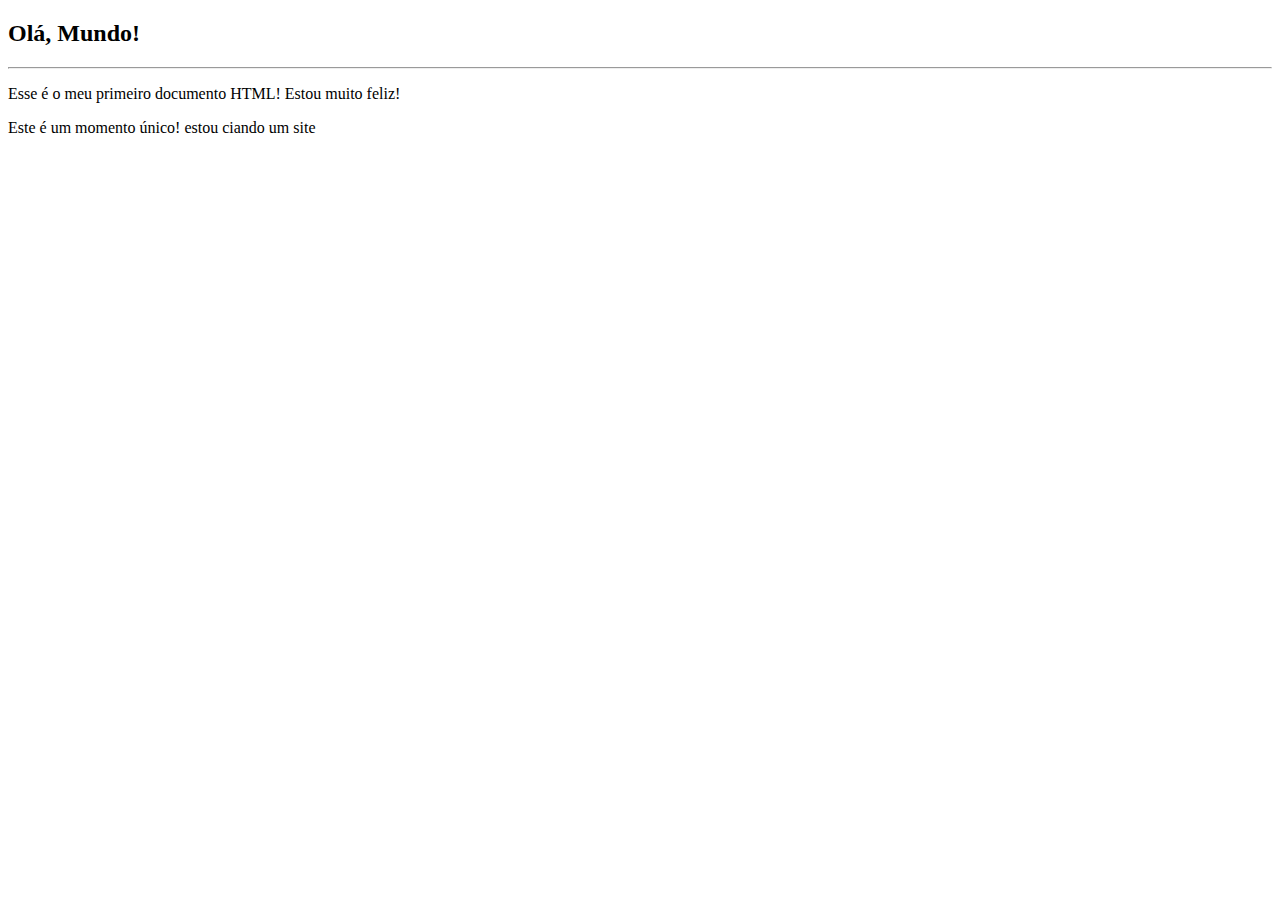
<file: exercicios/ex001PrimeiroHTML/index.html>
<!DOCTYPE html>
<html lang="pt-br">
<head>
    <meta charset="UTF-8">
    <meta http-equiv="X-UA-Compatible" content="IE=edge">
    <meta name="viewport" content="width=device-width, initial-scale=1.0">
    <title>Meu primeiro exercicio</title>
</head>
<body>
    <h2>Olá, Mundo!</h2>
    <hr> <!-- <hr> para fazer linha -->
    <p>Esse é o meu primeiro documento HTML! Estou muito feliz!</p>
    <p>Este é um momento único! estou ciando um site</p>
    
</body>
</html>
</file>
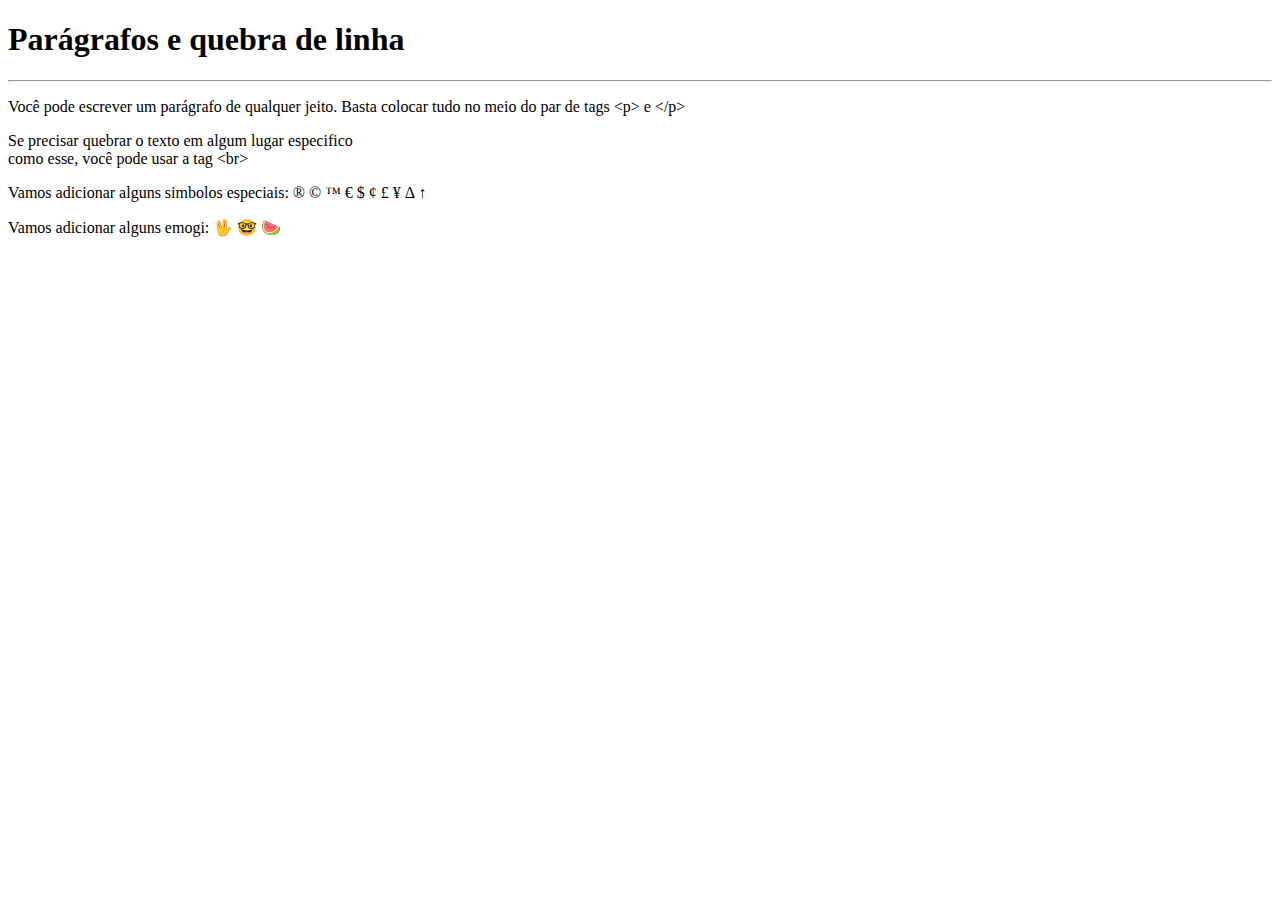
<file: exercicios/ex002Paragrafos-QuebraLinha/index.html>
<!DOCTYPE html>
<html lang="pt-br">
<head>
    <meta charset="UTF-8">
    <meta http-equiv="X-UA-Compatible" content="IE=edge">
    <meta name="viewport" content="width=device-width, initial-scale=1.0">
    <title>Parágrafos</title>
</head>
<body>
    <h1>Parágrafos e quebra de linha</h1>
    <hr>
    <p>Você pode escrever um parágrafo de qualquer jeito.
        Basta colocar tudo no meio do par de tags &lt;p&gt; e &lt;/p&gt;
    </p>
    <!-- &lt LESS THAN: significa menor que < > &gt GREATER THAN: significa maior que -->

    <p>Se precisar quebrar o texto em algum lugar especifico<br>como esse, você pode usar a tag &lt;br&gt;</p>
    <!-- A tag <br> para quebar a linha -->

    <p>Vamos adicionar alguns simbolos especiais:
    &reg;
    &copy;
    &trade;
    &euro;
    &dollar;
    &cent;
    &pound;
    &yen;
    &Delta;
    &uarr;
</p>
<p>Vamos adicionar alguns emogi:
    &#x1F596;
    &#x1F913;
    &#x1F349;
</p>

</body>
</html>
</file>
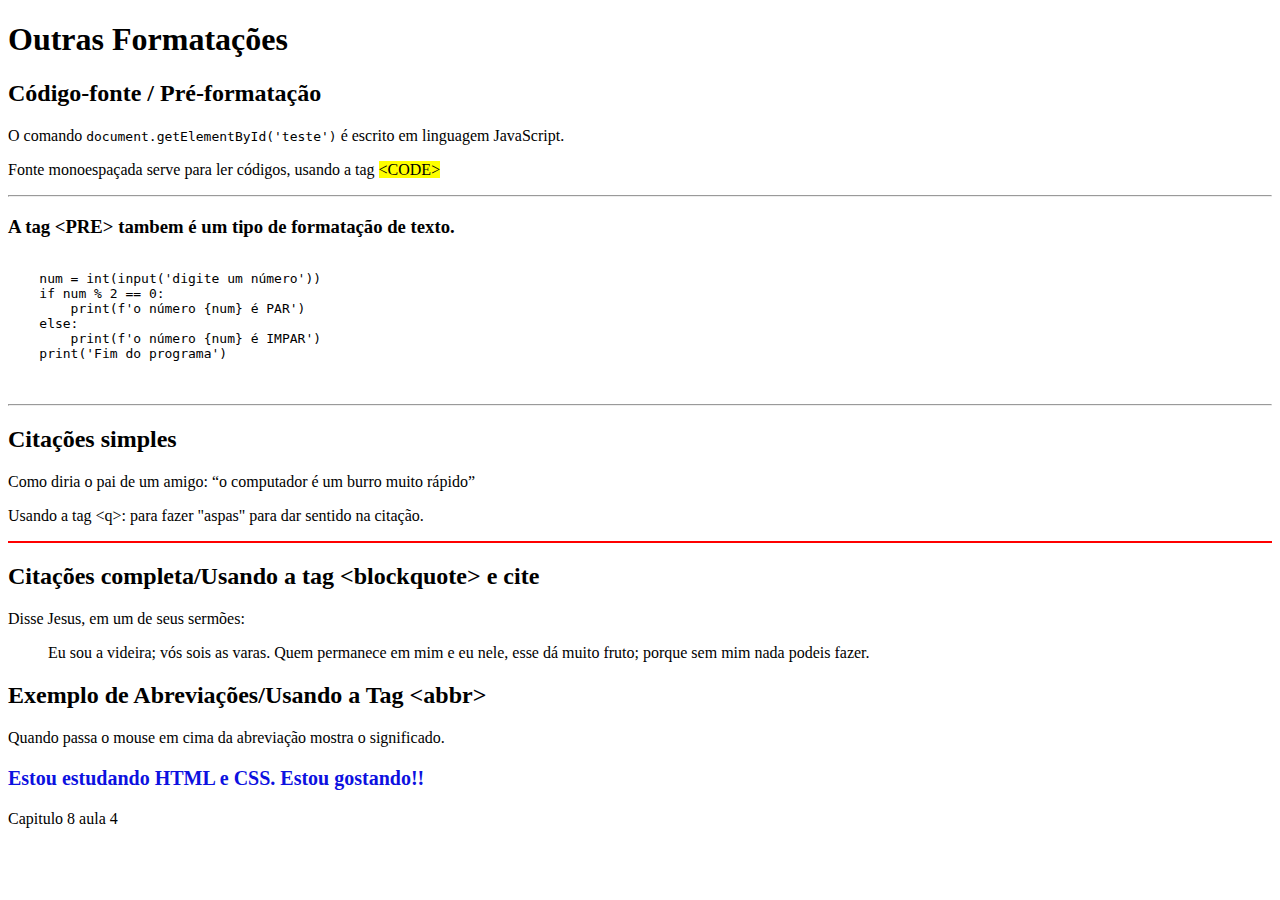
<file: exercicios/ex008b outrasformatações/index.html>
<!DOCTYPE html>
<html lang="pt-br">
<head>
    <meta charset="UTF-8">
    <meta http-equiv="X-UA-Compatible" content="IE=edge">
    <meta name="viewport" content="width=device-width, initial-scale=1.0">
    <title>Outras Formatações</title>
</head>
<style>
    abbr{
        text-decoration: none;
    }
</style>
<body>
    <h1>Outras Formatações</h1>
    <h2>Código-fonte / Pré-formatação</h2>
    <p>O comando <code>document.getElementById('teste')</code> é escrito em linguagem JavaScript.</p>
    <p>Fonte monoespaçada serve para ler códigos, usando a tag <mark>&lt;CODE&gt;</mark></p>
    <hr>
    <h3>A tag &lt;PRE&gt; tambem é um tipo de formatação de texto.</h3>

    <pre>
        <code>
    num = int(input('digite um número'))
    if num % 2 == 0:
        print(f'o número {num} é PAR')
    else:
        print(f'o número {num} é IMPAR')
    print('Fim do programa')
        </code>
    </pre>
    <hr>
    <h2>Citações simples</h2>
    <p>Como diria o pai de um amigo: <q>o computador é um burro muito rápido</q></p>
    <p>Usando a tag &lt;q&gt;: para fazer "aspas" para dar sentido na citação.</p>
    <hr color="red">
    <h2>Citações completa/Usando a tag &lt;blockquote&gt; e cite</h2>
    <p>Disse Jesus, em um de seus sermões:</p>
    <blockquote cite="https://www.bibliatodo.com/pt/biblia/Joao-ferreira-de-almeida-atualizada/joao-15-5">
        Eu sou a videira; vós sois as varas. Quem permanece em mim e eu nele, esse dá muito fruto; porque sem mim nada podeis fazer.
    </blockquote>
    <h2>Exemplo de Abreviações/Usando a Tag &lt;abbr&gt;</h2> 
    <p>Quando passa o mouse em cima da abreviação mostra o significado.</p>
    <p style="color: rgb(13, 17, 224); font-size: 20px;"><b>Estou estudando <abbr title="HiperText Markup">HTML</abbr> e <abbr title="Cascading Style Sheets">CSS</abbr>. Estou gostando!!</b></p>

   
    <p>Capitulo 8 aula 4</p>
    
</body>
</html>
</file>
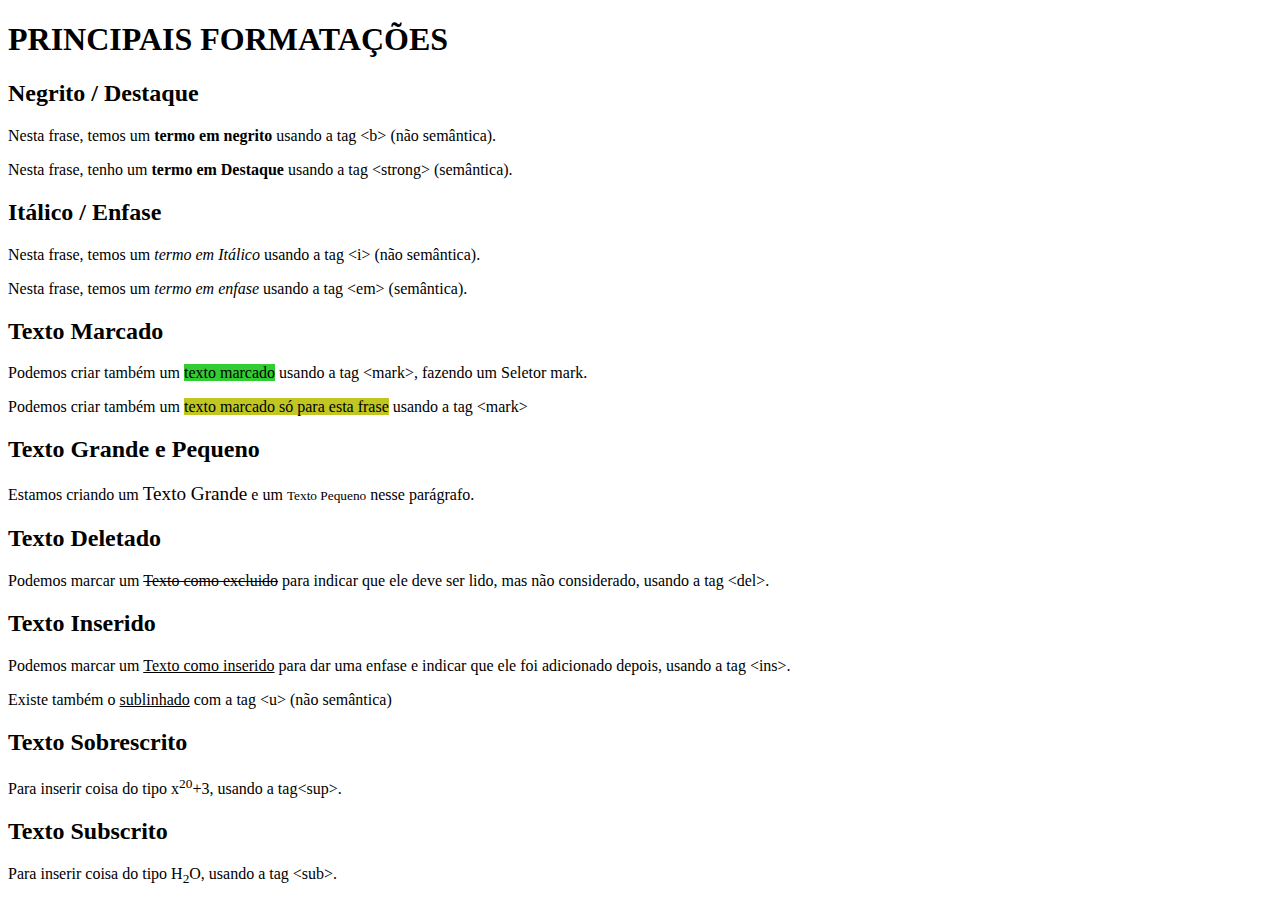
<file: exercicios/ex008Principais-Formatações/index.html>
<!DOCTYPE html>
<html lang="pt-br">

<head>
    <meta charset="UTF-8">
    <meta http-equiv="X-UA-Compatible" content="IE=edge">
    <meta name="viewport" content="width=device-width, initial-scale=1.0">
    <title>FORMATAÇÕES DE TEXTO</title>
    <script> src = "clock.js"</script>
    <style>
        mark {
            background-color: limegreen;
        }
    </style>
</head>
<body>
    <h1>PRINCIPAIS FORMATAÇÕES</h1>
    <h2>Negrito / Destaque</h2>
    <p>Nesta frase, temos um <b>termo em negrito</b> usando a tag &lt;b&gt; (não semântica).</p>
    <p>Nesta frase, tenho um <strong>termo em Destaque</strong> usando a tag &lt;strong&gt; (semântica).</p> 
    <h2>Itálico / Enfase</h2>
    <p>Nesta frase, temos um <i>termo em Itálico</i> usando a tag &lt;i&gt; (não semântica).</p>
    <p>Nesta frase, temos um <em>termo em enfase</em> usando a tag &lt;em&gt; (semântica).</p>
    <h2>Texto Marcado</h2>
    <p>Podemos criar também um <mark>texto marcado</mark> usando a tag &lt;mark&gt;, fazendo um Seletor mark.</p>
    <p>Podemos criar também um <mark style="background-color: rgb(193, 198, 34);">texto marcado só para esta
       frase</mark> usando a tag &lt;mark&gt;</p>
    <h2>Texto Grande e Pequeno</h2>
    <p>Estamos criando um <big>Texto Grande</big> e um <small>Texto Pequeno</small> nesse parágrafo.</p>
    <h2>Texto Deletado</h2>
    <p>Podemos marcar um <del>Texto como excluido</del> para indicar que ele deve ser lido, mas não considerado, usando
        a tag &lt;del&gt;.</p>
    <h2>Texto Inserido</h2>
    <p>Podemos marcar um <ins>Texto como inserido</ins> para dar uma enfase e indicar que ele foi adicionado depois,
        usando a tag &lt;ins&gt;. </p>
    <p>Existe também o <u>sublinhado</u> com a tag &lt;u&gt; (não semântica)</p>
    <h2>Texto Sobrescrito</h2>
    <p>Para inserir coisa do tipo x<sup>20</sup>+3, usando a tag&lt;sup&gt;.</p>
    <h2>Texto Subscrito</h2>
    <p>Para inserir coisa do tipo H<sub>2</sub>O, usando a tag &lt;sub&gt;.</p>
    


</body>
</html>
</file>
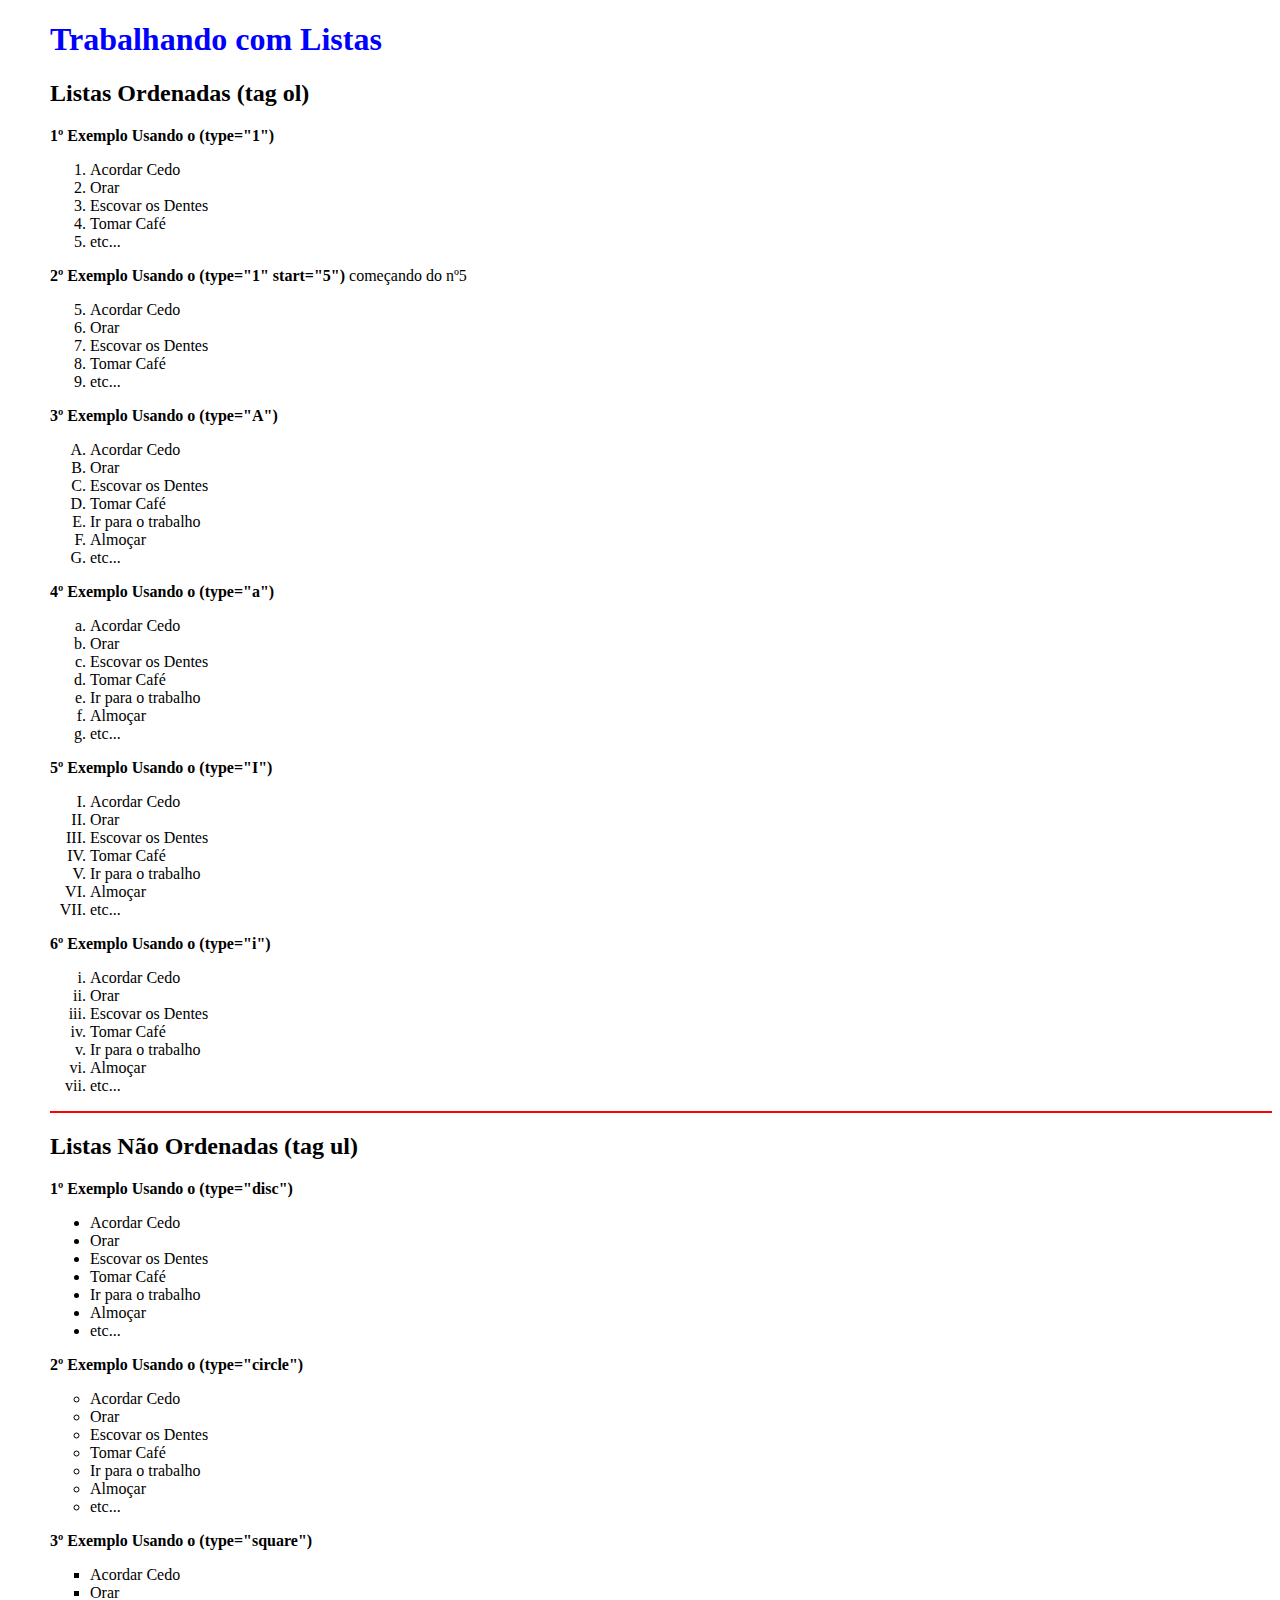
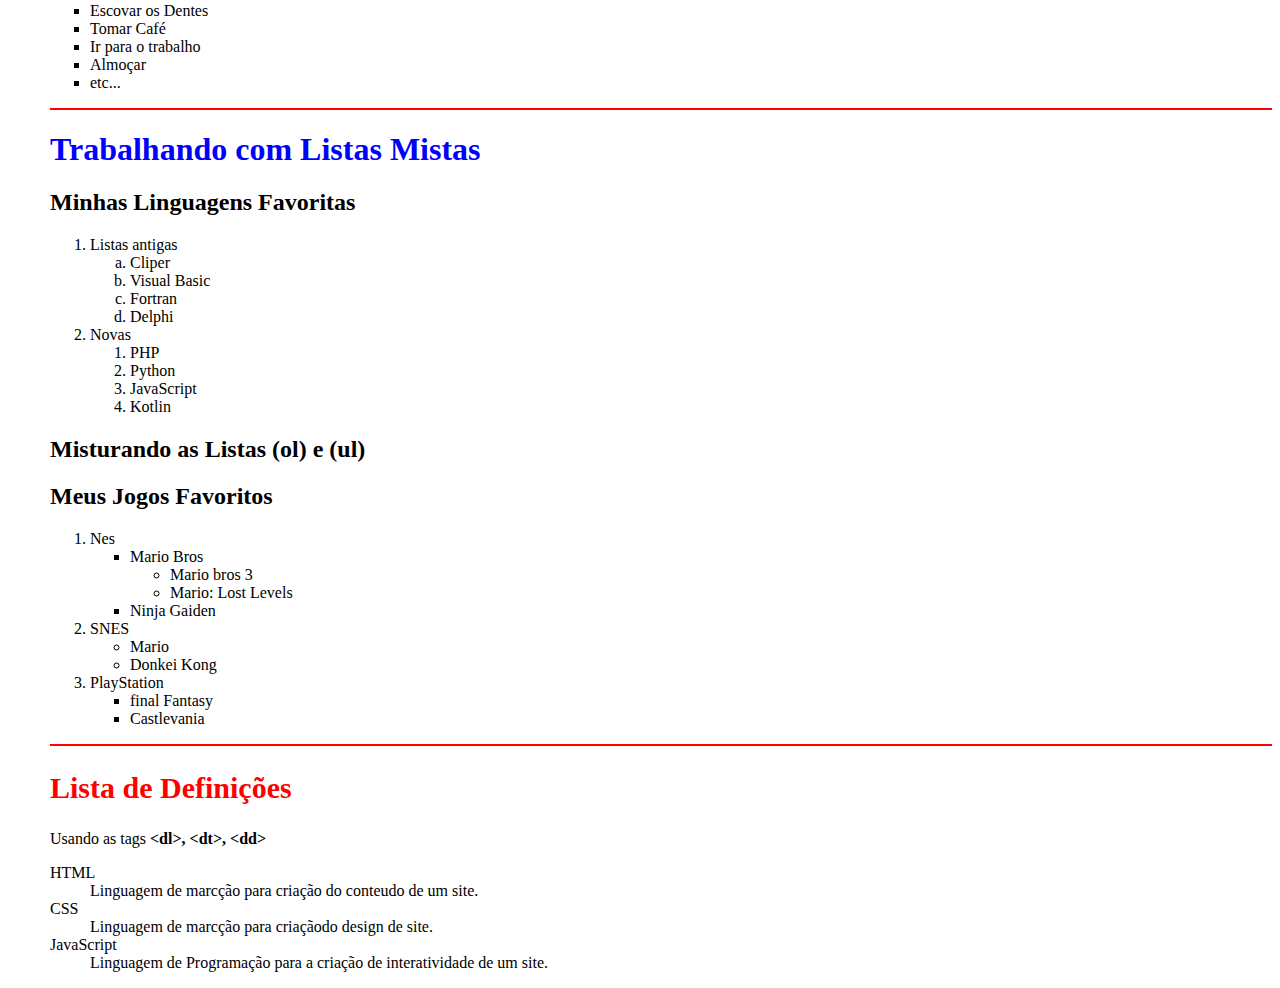
<file: exercicios/ex009ListasOrdenadas OL-UL/index.html>
<!DOCTYPE html>
<html lang="pt-br">
<head>
    <meta charset="UTF-8">
    <meta http-equiv="X-UA-Compatible" content="IE=edge">
    <meta name="viewport" content="width=device-width, initial-scale=1.0">
    <title>Listas OL e UL</title>
</head>
<style>
    html body{
        margin-left: 50px;
    }
    h1{
        color: blue;
    }
    
</style>
<body>
    <h1>Trabalhando com Listas</h1>
    <h2>Listas Ordenadas (tag ol)</h2>

    <p><b>1º Exemplo Usando o (type="1")</b></p>

    <ol type="1">
        <li>Acordar Cedo</li>
        <li>Orar</li>
        <li>Escovar os Dentes</li>
        <li>Tomar Café</li>
        <li>etc...</li>
    </ol>

    <p><b>2º Exemplo Usando o (type="1" start="5")</b> começando do nº5</p>
    <ol type="1" start="5">
        <li>Acordar Cedo</li>
        <li>Orar</li>
        <li>Escovar os Dentes</li>
        <li>Tomar Café</li>
        <li>etc...</li>
    </ol>

    <p></p><b>3º Exemplo Usando o (type="A")</b></p>

    <ol type="A">
        <li>Acordar Cedo</li>
        <li>Orar</li>
        <li>Escovar os Dentes</li>
        <li>Tomar Café</li>
        <li>Ir para o trabalho</li>
        <li>Almoçar</li>
        <li>etc...</li>
    </ol>

    <p><b>4º Exemplo Usando o (type="a")</b></p>
    <ol type="a">
        <li>Acordar Cedo</li>
        <li>Orar</li>
        <li>Escovar os Dentes</li>
        <li>Tomar Café</li>
        <li>Ir para o trabalho</li>
        <li>Almoçar</li>
        <li>etc...</li>
    </ol>

    <p><b>5º Exemplo Usando o (type="I")</b></p>
    <ol type="I">
        <li>Acordar Cedo</li>
        <li>Orar</li>
        <li>Escovar os Dentes</li>
        <li>Tomar Café</li>
        <li>Ir para o trabalho</li>
        <li>Almoçar</li>
        <li>etc...</li>
    </ol>

    <p><b>6º Exemplo Usando o (type="i")</b></p>
    <ol type="i">
        <li>Acordar Cedo</li>
        <li>Orar</li>
        <li>Escovar os Dentes</li>
        <li>Tomar Café</li>
        <li>Ir para o trabalho</li>
        <li>Almoçar</li>
        <li>etc...</li>
    </ol>
    <hr color="red">

    <h2>Listas Não Ordenadas (tag ul)</h2>
    <p><b>1º Exemplo Usando o (type="disc")</b></p>
    <ul type="disc">
        <li>Acordar Cedo</li>
        <li>Orar</li>
        <li>Escovar os Dentes</li>
        <li>Tomar Café</li>
        <li>Ir para o trabalho</li>
        <li>Almoçar</li>
        <li>etc...</li>
    </ul>

    <p><b>2º Exemplo Usando o (type="circle")</b></p>
    <ul type="circle">
        <li>Acordar Cedo</li>
        <li>Orar</li>
        <li>Escovar os Dentes</li>
        <li>Tomar Café</li>
        <li>Ir para o trabalho</li>
        <li>Almoçar</li>
        <li>etc...</li>
    </ul>

    <p><b>3º Exemplo Usando o (type="square")</b></p>
    <ul type="square">
        <li>Acordar Cedo</li>
        <li>Orar</li>
        <li>Escovar os Dentes</li>
        <li>Tomar Café</li>
        <li>Ir para o trabalho</li>
        <li>Almoçar</li>
        <li>etc...</li>
    </ul>
    <hr color="red">
    <h1>Trabalhando com Listas Mistas</h1>
    <h2>Minhas Linguagens Favoritas</h2>

    <ol>
        <li>Listas antigas</li>
        <ol type="a">
            <li>Cliper</li>
            <li>Visual Basic</li> 
            <li>Fortran</li>
            <li>Delphi</li>
        </ol>
        <li>Novas</li>
        <ol type="1">
            <li>PHP</li>
            <li>Python</li>
            <li>JavaScript</li>
            <li>Kotlin</li>
      </ol>
    </ol>
    <h2>Misturando as Listas (ol) e (ul)</h2>
    <h2>Meus Jogos Favoritos</h2>
    <ol>
        <li>Nes</li>
        <ul type="square">
            <li>Mario Bros</li>
            <ul type="circle">
                <li>Mario bros 3</li>
                <li>Mario: Lost Levels</li>
        </ul>
        <li>Ninja Gaiden</li>
    </ul>
        <li>SNES</li>
        <ul tipe="square">
            <li>Mario</li>
            <li>Donkei Kong</li>
        </ul>
        <li>PlayStation</li>
        <ul type="square">
            <li>final Fantasy</li>
            <li>Castlevania</li>
        </ul>
    </ol>
    <hr color="red">
    <h2 style="color: red; font-size:30px;">Lista de Definições</h2>
    <p>Usando as tags <b>&lt;dl&gt;, &lt;dt&gt;, &lt;dd&gt;</b></p>
    <dl>
        <dt>HTML</dt>
        <dd>Linguagem de marcção para criação do conteudo de um site.</dd>
        <dt>CSS</dt>
        <dd>Linguagem de marcção para criaçãodo design de site.</dd>
        <dt>JavaScript</dt>
        <dd>Linguagem de Programação para a criação de interatividade de um site.</dd>
    </dl>
</body>
</html>
</file>
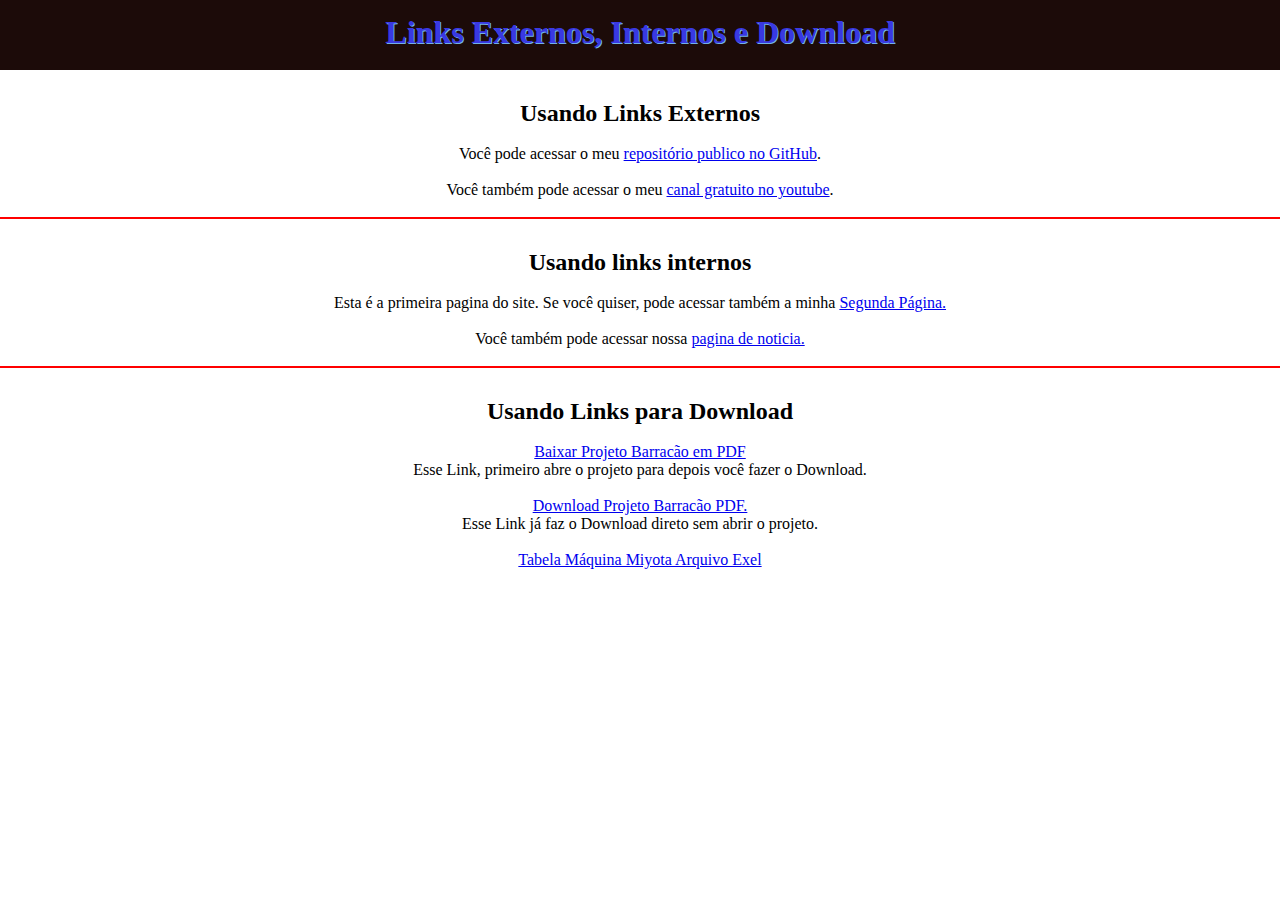
<file: exercicios/ex010LinksÂncoras/index.html>
<!DOCTYPE html>
<html lang="pt-br">
<head>
    <meta charset="UTF-8">
    <meta http-equiv="X-UA-Compatible" content="IE=edge">
    <meta name="viewport" content="width=device-width, initial-scale=1.0">
    <title>Trabalhando com Links/Âncora</title>
</head>
<style>
    *{
        margin: 0;
        padding: 0;
        outline: 0;
        box-sizing: border-box;
    }
    html body{
        
         text-align: center;
    }
    h1{
        color: rgb(57, 57, 226);
    }
    li, a{
        list-style: none;
    }
    header{
        width: 100%;
        height: 70px;
        background-color: #1c0b09;
        display: block;
        padding-top: 14px;
    }
    H1{
        text-shadow: 1px 1px rgb(114, 178, 231);
    }
    
    h2{
        margin-top: 30px;
    }
    
</style>
<header>
    <h1>Links Externos, Internos e Download</h1>
</header>
<body>
    <h2>Usando Links Externos</h2>
    <br>
    <p>Você pode acessar o meu <a href="https://gustavoguanabara.GitHub.io/" target="_blank" rel="external">repositório publico no GitHub</a>.</p>
    <br>
    <p>Você também pode acessar o meu <a href="http://youtube.com/cursoemvideo/" target="_blank" rel="external">canal gratuito no youtube</a>.</p>
    <br>
    <hr color="red">
    <H2>Usando links internos</H2>
    <br>
    <p>Esta é a primeira pagina do site. Se você quiser, pode acessar também a minha <a href="pag002.html" rel="next">Segunda Página.</a></p>
     <br>
    <p>Você também pode acessar nossa <a href="noticia/pag003.html" rel="next">pagina de noticia.</a></p>
    <br>
    <hr color="red">
    
    <h2>Usando Links para Download</h2>
    <ul>
        <br>
        <li><a href="projeto/projeto-barracao.pdf">Baixar Projeto Barracão em PDF</a></li>  <a>Esse Link, primeiro abre o projeto para depois você fazer o Download.</a>
        <br><br>
        <li><a href="projeto/projeto-barracao.pdf" download="projeto-barracao.pdf" type= aplication/pdf>Download Projeto Barracão PDF.</a></li>  <a>Esse Link já faz o Download direto sem abrir o projeto.</a>
        <br><br>
        <li><a href="tabela-maquina-miyota.xlsx">Tabela Máquina Miyota Arquivo Exel</a></li>
    </ul>


</body>
</html>
</file>
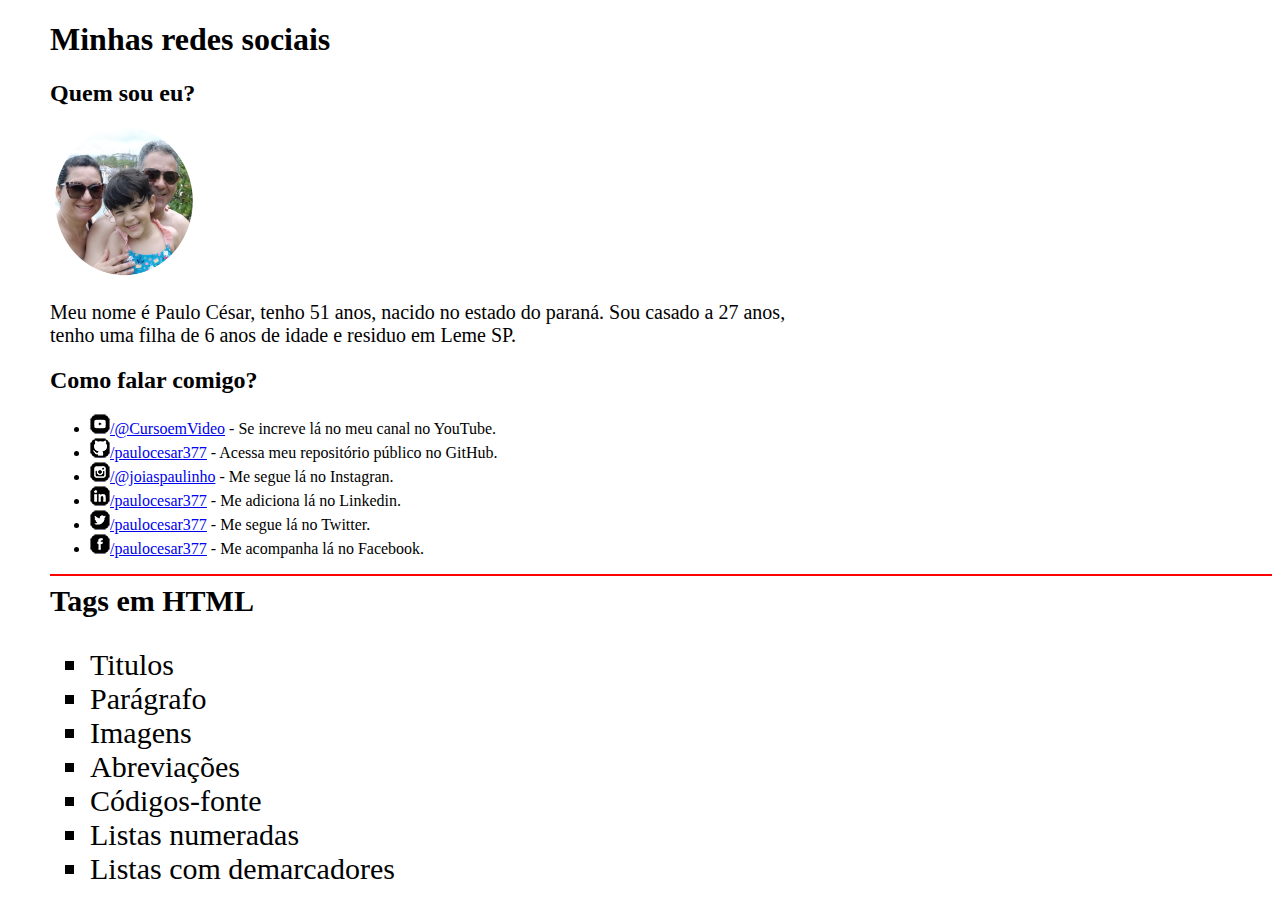
<file: exercicios/desafios/desafio.html>
<!DOCTYPE html>
<html lang="en">
<head>
    <meta charset="UTF-8">
    <meta http-equiv="X-UA-Compatible" content="IE=edge">
    <meta name="viewport" content="width=device-width, initial-scale=1.0">
    <title>Desafio</title>
</head>
<style>
    body{
       margin-left: 50px;
    }
    p{
        font-size: 20px;
        font-family: 'Times New Roman', Times, serif
    }
    abbr{
        text-decoration: none;
    }
    li{
        cursor: pointer;
    }
    
</style>
<body>
    <h1>Minhas redes sociais</h1>
    <h2>Quem sou eu?</h2>
    <img src="imagem/praia-png.png" alt="Foto Familia" style="width: 150px; height: 150px;">
    <p>Meu nome é Paulo César, tenho 51 anos, nacido no estado do paraná. Sou casado a 27 anos,<br>tenho uma filha de 6 anos de idade e residuo em Leme SP.</p>
    <h2>Como falar comigo?</h2>
    <ul>
        <li><img src="icones/icone-youtube.png" alt="FaceBook"><a href="https://www.youtube.com/@CursoemVideo" target="_blank" rel="external">/@CursoemVideo</a> - Se increve lá no meu canal no YouTube.</li>
        <li><img src="icones/icone-github.png" alt="GitHub"><a href="https://gustavoguanabara.github.io/" target="_blank" rel="external">/paulocesar377</a> - Acessa meu repositório público no GitHub.</li>
        <li><img src="icones/icone-instagram.png" alt="Instagran"><a href="https://www.instagram.com/joiaspaulinho/" target="_blank" rel="external">/@joiaspaulinho</a> - Me segue lá no Instagran.</li>
        <li><img src="icones/icone-linkedin.png" alt="Instagran"><a href="https://www.linkedin.com/feed/" target="_blank" rel="external">/paulocesar377</a> - Me adiciona lá no Linkedin.</li>
        <li><img src="icones/icone-twitter.png" alt="Twitter"><a href="https://twitter.com/paulocesar377?t=ABg7YWXuGzjlAK_CJks5HQ&s09" target="_blank" rel="external">/paulocesar377</a> - Me segue lá no Twitter.</li>
        <li><img src="icones/icone-facebook.png" alt="FaceBook"><a href="https://www.facebook.com/people/Relojoaria-Paulinho-J%C3%B3ias/100063928778295/" target="_blank" rel="external">/paulocesar377</a> - Me acompanha lá no Facebook.</li>
        
    </ul>
    <hr color="red">
    <Tags style="font-size: 30px;"><b>Tags em HTML</b></h2>
        <ul type="square">
            <li><abbr title="Use a tag &lt;title&gt;">Titulos</abbr></li>
            <li><abbr title="Use a tag &lt;p&gt;">Parágrafo</abbr></li>
            <li><abbr title="Use a tag &lt;img&gt;">Imagens</abbr></li>
            <li><abbr title="Use a tag &lt;abbr&gt;">Abreviações</abbr></li>
            <li><abbr title="">Códigos-fonte</abbr></li>
            <li><abbr title="Use a tag &lt;ol&gt;">Listas numeradas</abbr></li>
            <li><abbr title="Use a tag &lt;ul&gt;">Listas com demarcadores</abbr></li>
        </ul>
    
</body>
</html>
</file>
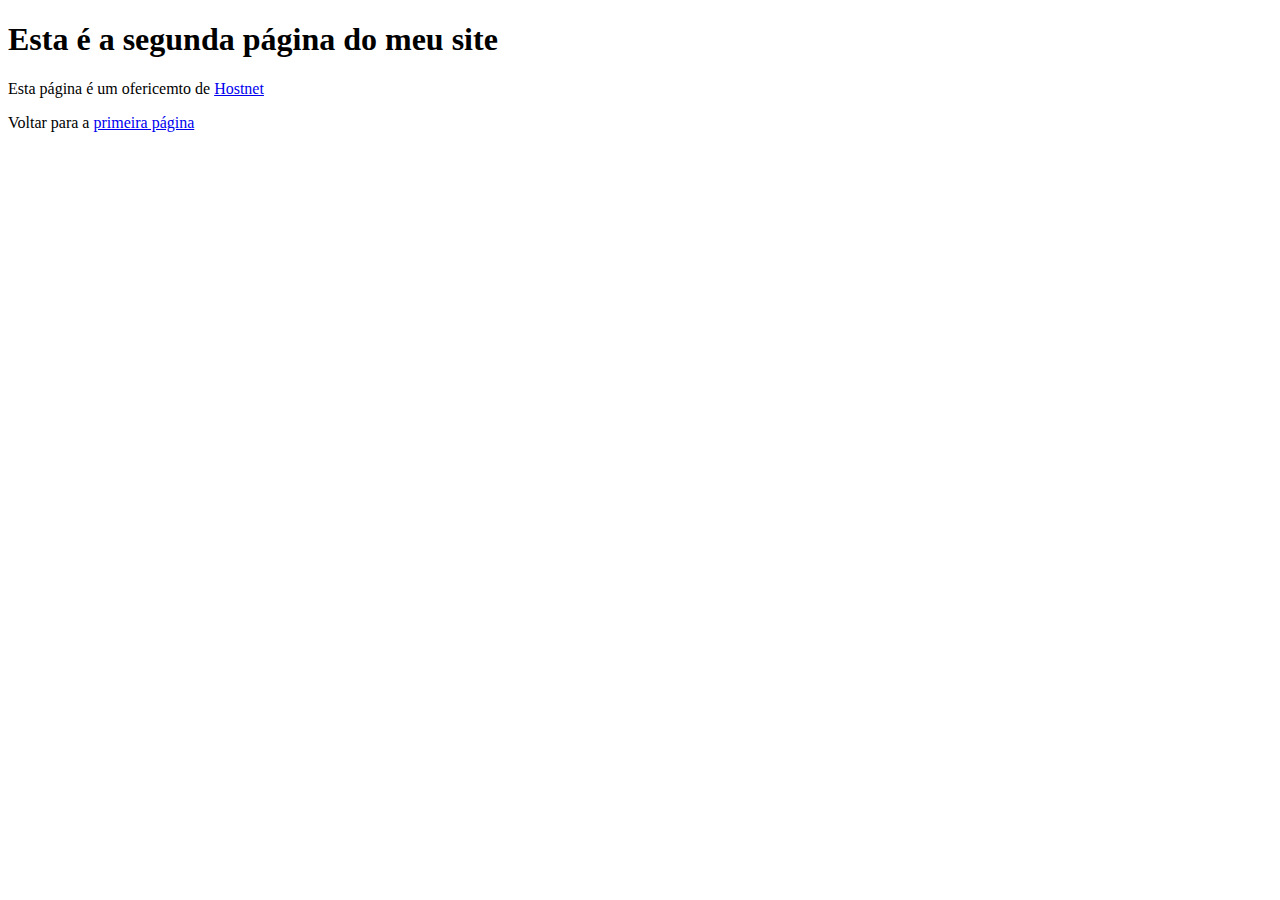
<file: exercicios/ex010LinksÂncoras/pag002.html>
<!DOCTYPE html>
<html lang="pt-br">
<head>
    <meta charset="UTF-8">
    <meta http-equiv="X-UA-Compatible" content="IE=edge">
    <meta name="viewport" content="width=device-width, initial-scale=1.0">
    <title>Página 02</title>
</head>
<body>
    <h1>Esta é a segunda página do meu site</h1>
    <p>Esta página é um ofericemto de <a href="https://www.hostnet.com.br" target="_blank" rel="nofollow">Hostnet</a></p>
    <p>Voltar para a <a href="index.html" rel="prev">primeira página</a></p>
</body>
</html>
</file>
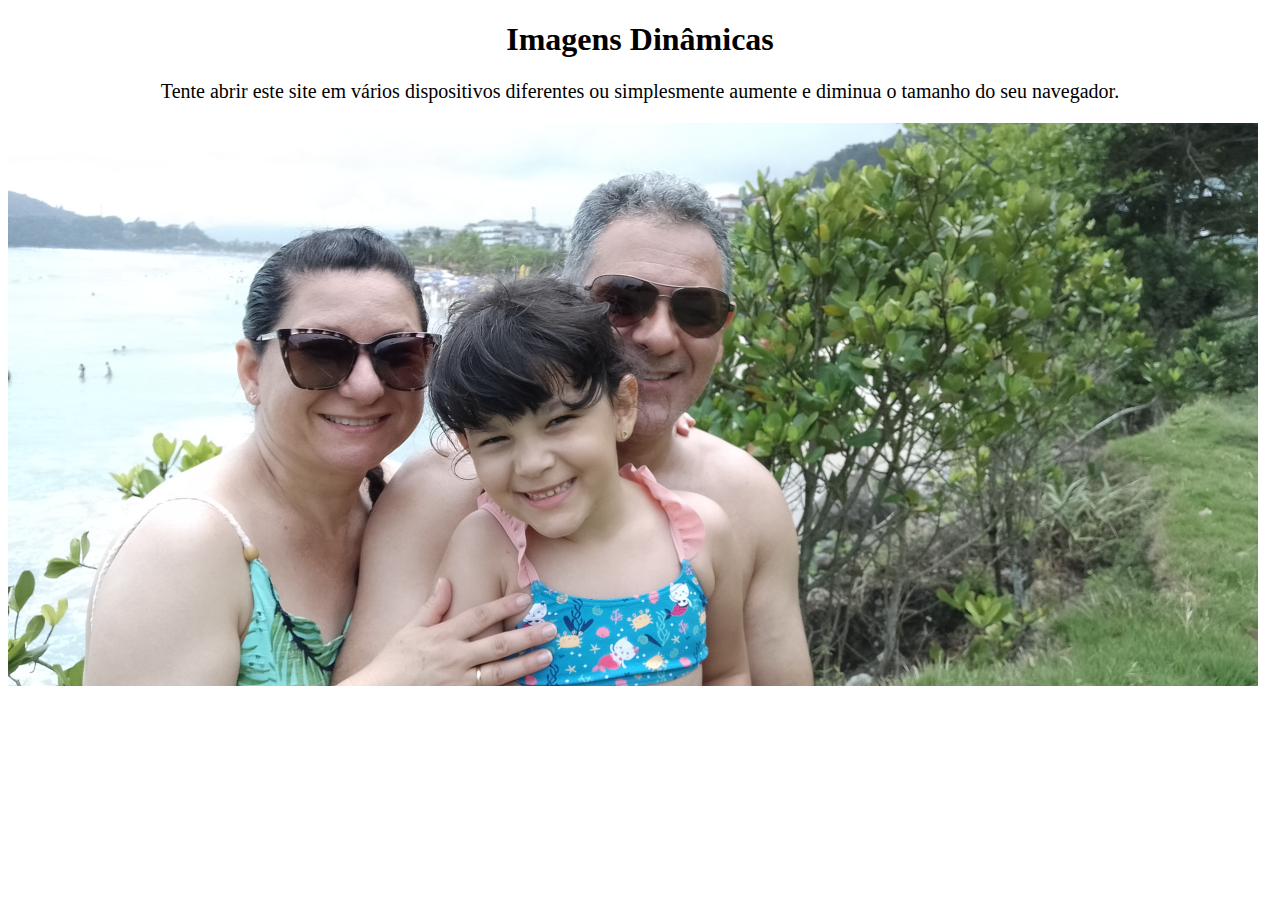
<file: exercicios/ex011ImagensDinamica/hindex.html>
<!DOCTYPE html>
<html lang="en">
<head>
    <meta charset="UTF-8">
    <meta http-equiv="X-UA-Compatible" content="IE=edge">
    <meta name="viewport" content="width=device-width, initial-scale=1.0">
    <title>Imagens Dinamicas</title>
    <style>
        h1{
            text-align: center;
        }
        p{
            font-size: 20px;
            text-align: center;
        }
    </style>
</head>
<body>
    <h1>Imagens Dinâmicas</h1>
    <p>Tente abrir este site em vários dispositivos diferentes ou simplesmente aumente e diminua o tamanho do seu navegador. </p>
    <picture>
        <source media="(max-width: 750px)" srcset="imagens/foto-p.png" type="image/png">
        <source media="(max-width: 1050px)" srcset="imagens/foto-m.png" type="image/png">
        <img src="imagens/imagem-praia1250.jpg" alt="Imagem flexivel">
    </picture>
</body>
</html>
</file>
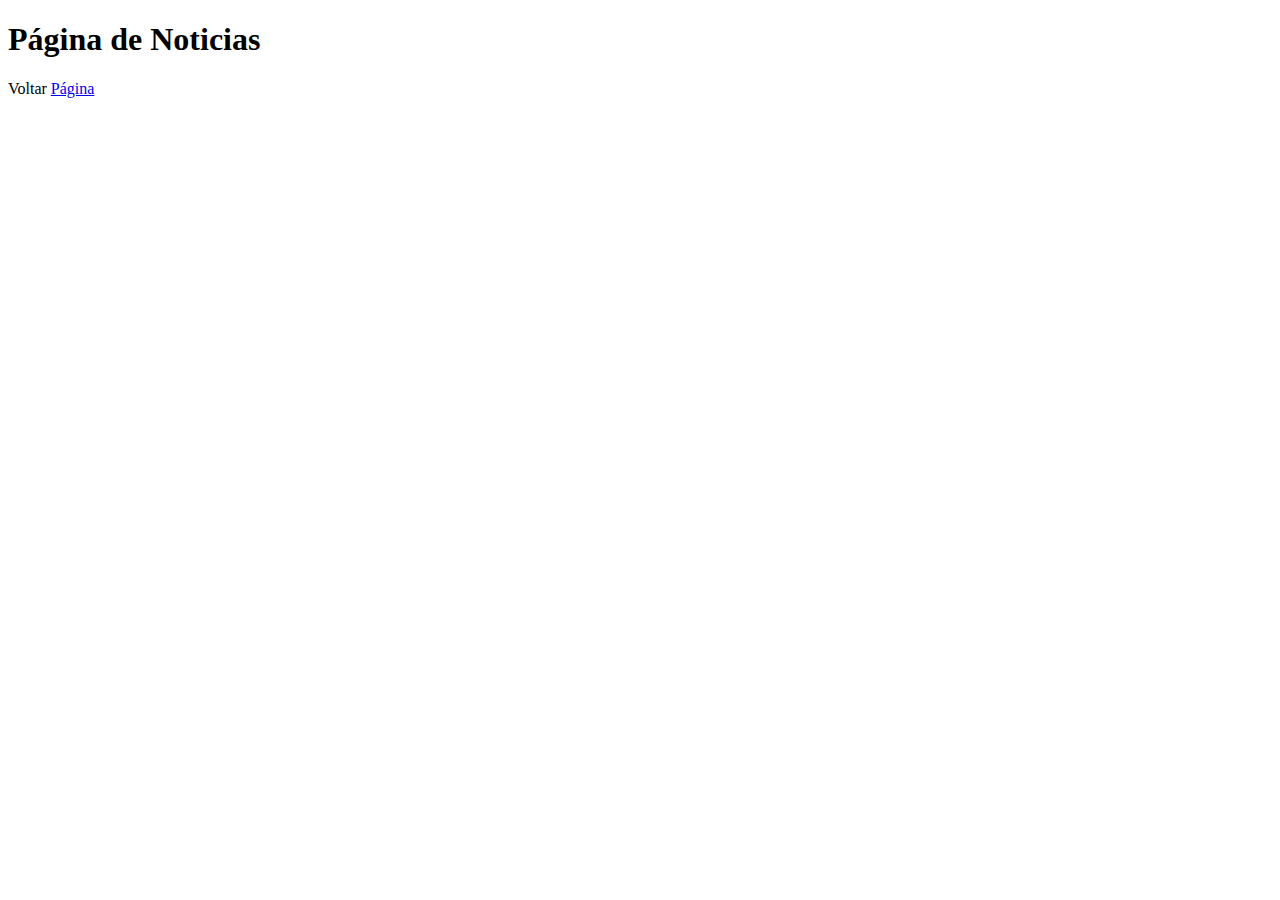
<file: exercicios/ex010LinksÂncoras/noticia/pag003.html>
<!DOCTYPE html>
<html lang="en">
<head>
    <meta charset="UTF-8">
    <meta http-equiv="X-UA-Compatible" content="IE=edge">
    <meta name="viewport" content="width=device-width, initial-scale=1.0">
    <title>Página 03</title>
</head>
<body>
    <h1>Página de Noticias</h1>
    <a>Voltar <a href="../index.html" rel="prev">Página</a>
</body>
</html>
</file>
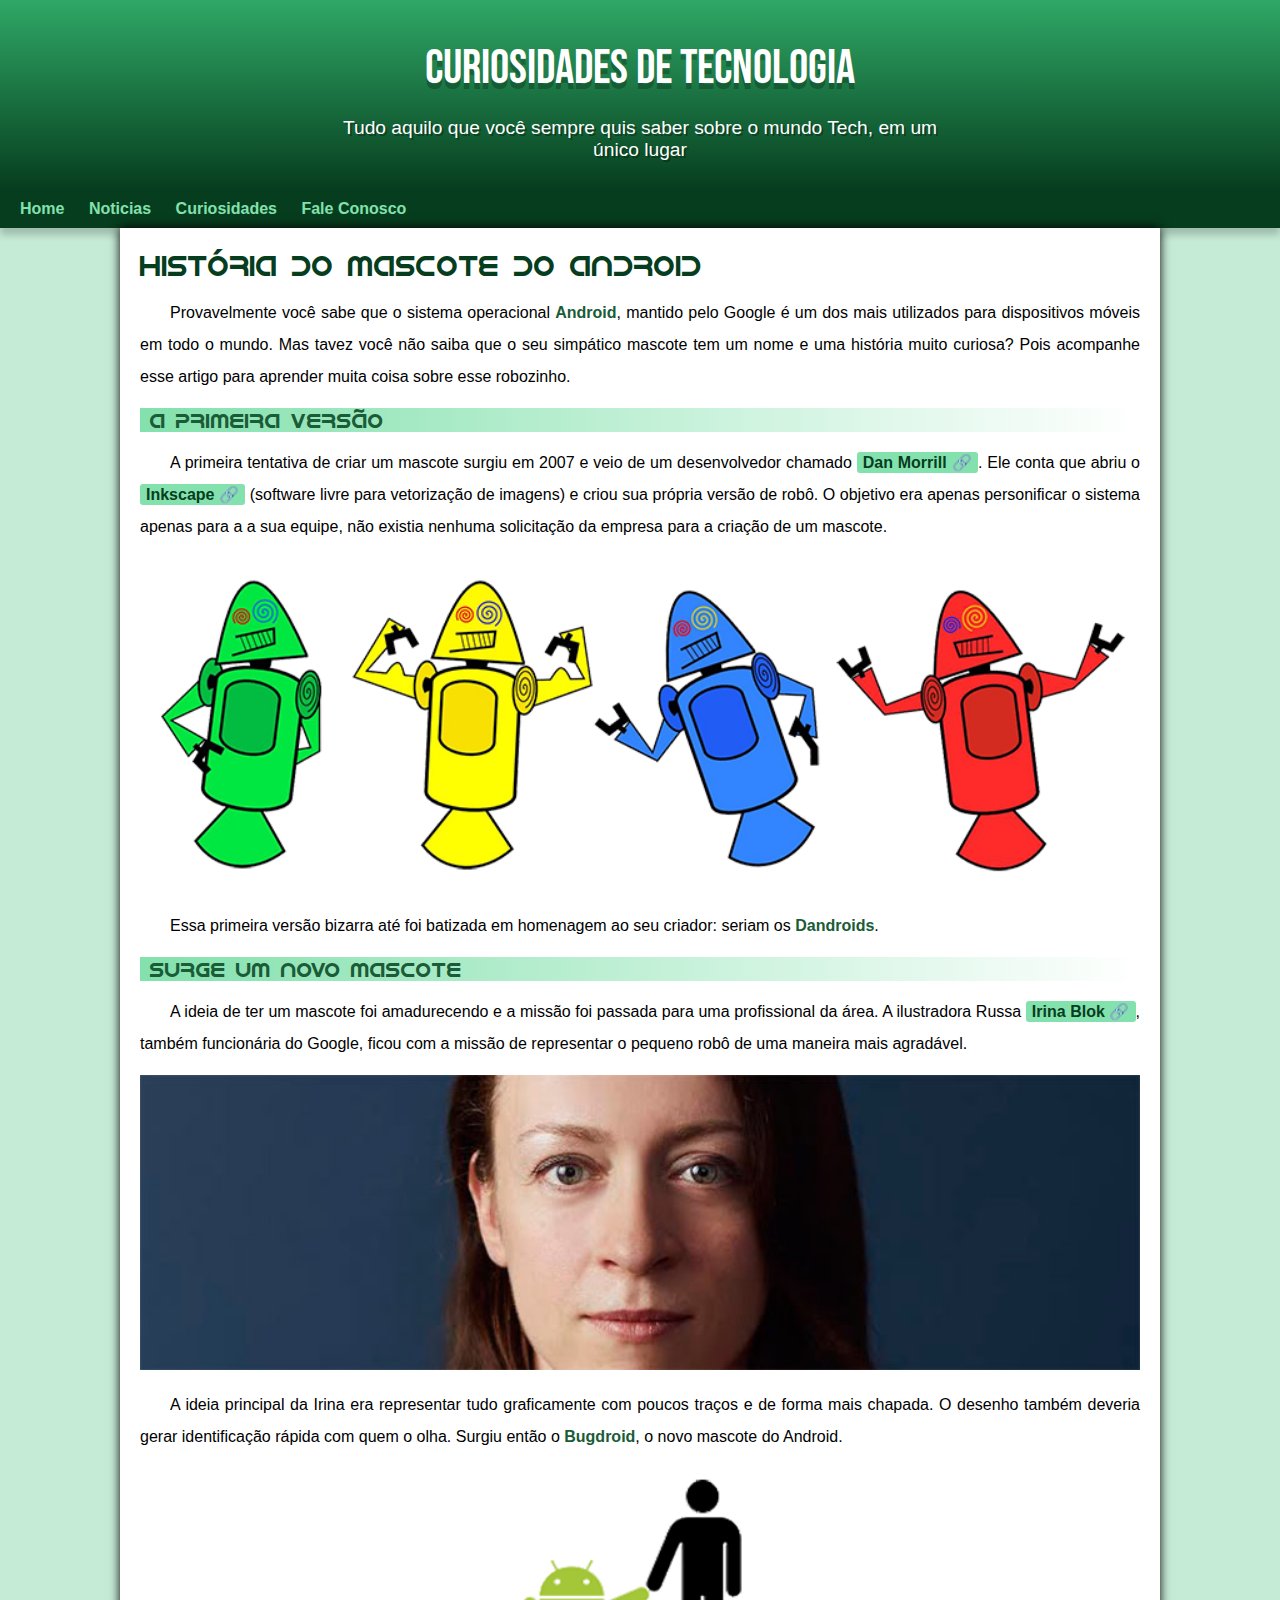
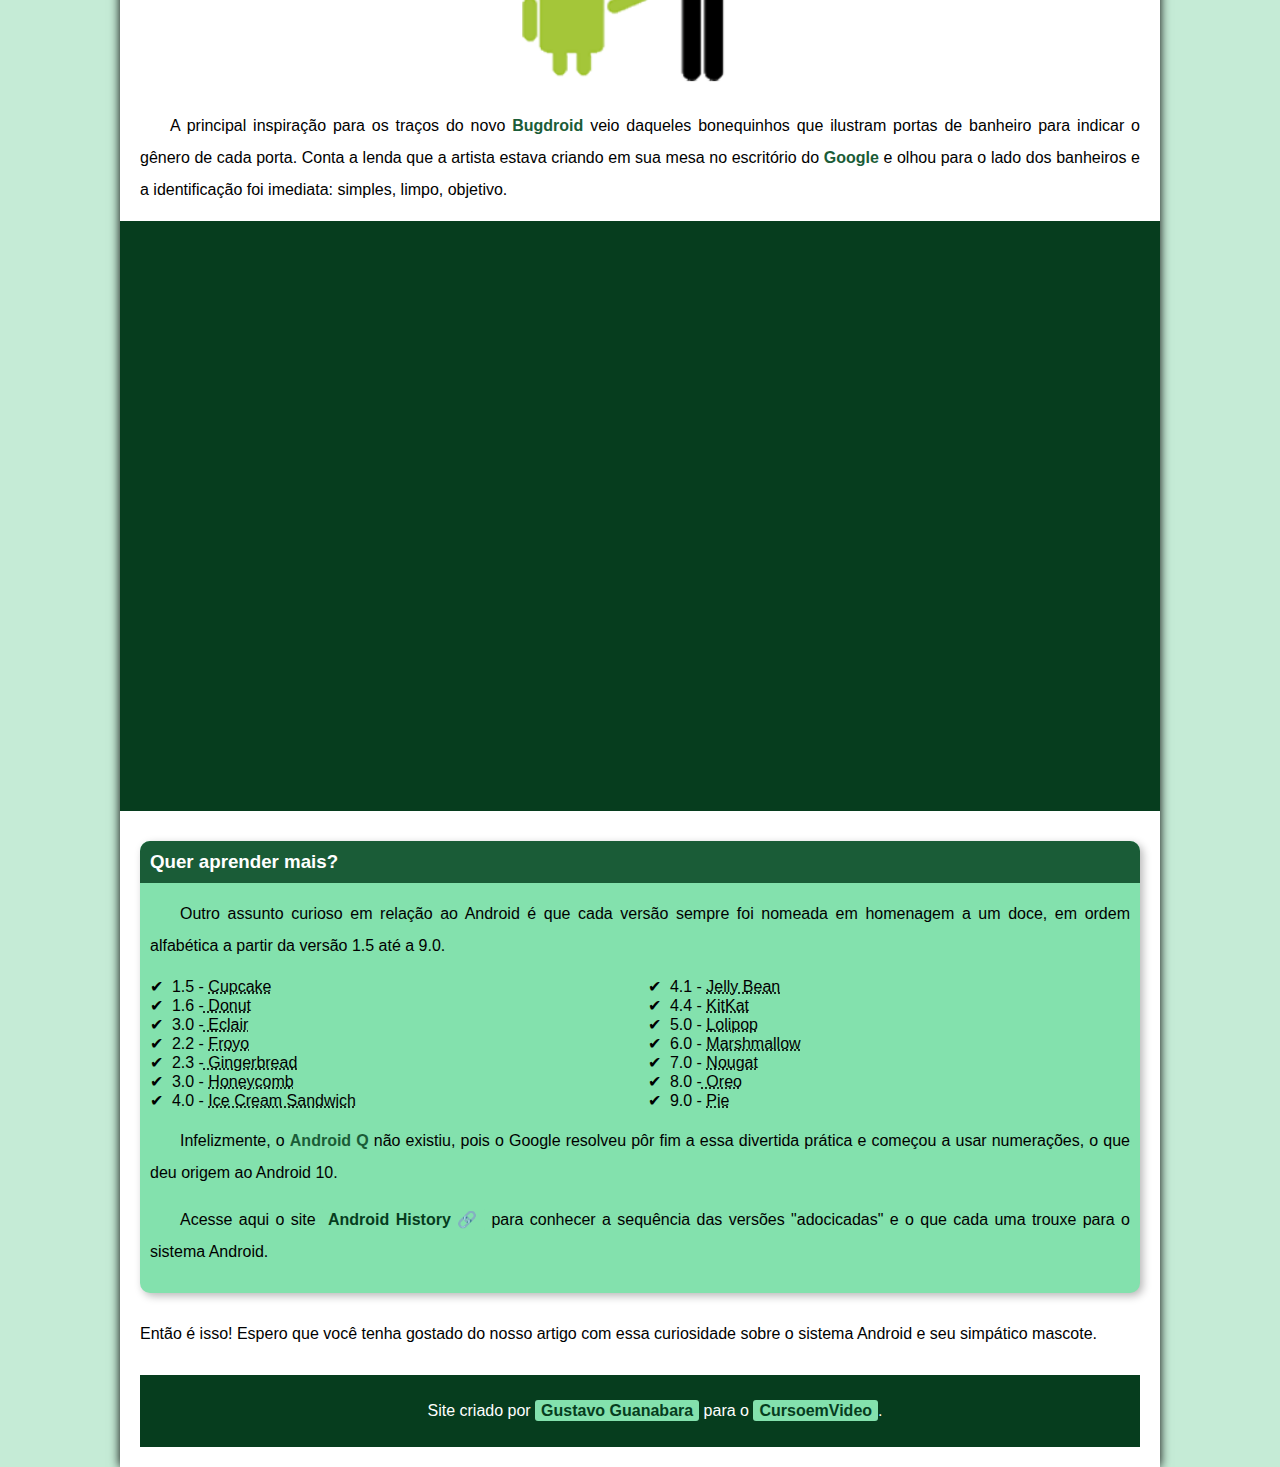
<file: exercicios/desafios/modulo-02/d010/android.html>
<!DOCTYPE html>
<html lang="pt-br">

<head>
    <meta charset="UTF-8">
    <meta name="viewport" content="width=device-width, initial-scale=1.0">
    <title>Como surgiu o mascote do android?</title>
    <link rel="shortcut icon" href="imagens/favicon.ico" type="image/x-icon">
    <link rel="stylesheet" href="estilo.css/style.css">
</head>

<body>
    <header>
        <h1>Curiosidades de Tecnologia</h1>
        <p>Tudo aquilo que você sempre quis saber sobre o mundo Tech, em um único lugar</p>
    </header>

    <nav>
        <a href="#">Home</a>
        <a href="#">Noticias</a>
        <a href="#">Curiosidades</a>
        <a href="#">Fale Conosco</a>
    </nav>

    <main>
        <article>
            <h1>História do Mascote do Android</h1>

            <p>
                Provavelmente você sabe que o sistema operacional <strong>Android</strong>, mantido pelo Google é um dos
                mais utilizados para dispositivos móveis em todo o mundo. Mas tavez você não saiba que o seu simpático 
                mascote tem um nome e uma história muito curiosa? Pois acompanhe esse artigo para aprender muita coisa 
                sobre esse robozinho.
            </p>

            <h2>A primeira versão</h2>

            <p>
                A primeira tentativa de criar um mascote surgiu em 2007 e veio de um desenvolvedor chamado <a href="https://yellow-search.com/c.php?cu=https%253A%252F%252Fandroidcommunity.com%252Fdan-morrill-shows-us-the-android-mascot-that-almost-was-20130103%252F&bc=0&sh=androidcommunity.com%2Fdan-morrill-shows-us-the...&l=BR&po=1&u=rom&a=ZGPCQGFDN2&tr=6566a64ad18f0&keyword=dan+morrill+bugdroid&aid=6566a64b3c87e&rt=1701226058.8625&t=3&ptag=ys&loc=a"
                    target="_blank"class="externo">Dan Morrill</a>.
                Ele conta que abriu o <a href="https://inkscape.org/pt-br/" target="_blank"class="externo">Inkscape</a> (software livre
                para vetorização de imagens) e criou sua própria versão de robô.
                O objetivo era apenas personificar o sistema apenas para a a sua equipe, não existia nenhuma solicitação
                da empresa para a criação de um mascote.
            </p>

            <picture>
                <source media="(max-width: 800px )" srcset="imagens/dan-droids-pq.png">
                <img src="imagens/dan-droids.png" alt="Primeiro mascote do android">
            </picture>

            <p>Essa primeira versão bizarra até foi batizada em homenagem ao seu criador: seriam os
                <strong>Dandroids</strong>.</p>

            <h2>Surge um novo mascote</h2>

            <p>
                A ideia de ter um mascote foi amadurecendo e a missão foi passada para uma profissional da área. A
                ilustradora Russa <a href="https://www.irinablok.com/android" target="_blank"class="externo">Irina Blok</a>, também
                funcionária do Google, ficou com a missão de representar o pequeno robô de uma maneira mais agradável.
            </p>

            <img src="imagens/irina-blok.jpg" alt="Irina Blok, Criadora do android">

            <p>
                A ideia principal da Irina era representar tudo graficamente com poucos traços e de forma mais chapada.
                O desenho também deveria gerar identificação rápida com quem o olha. Surgiu então o
                <strong>Bugdroid</strong>, o novo mascote do Android.
            </p>

            <img src="imagens/bugdroid.png" class="pequena" alt="Bugdroid">

            <p>
                A principal inspiração para os traços do novo <strong>Bugdroid</strong> veio daqueles bonequinhos que
                ilustram portas de banheiro para indicar o gênero de cada porta. Conta a lenda que a artista estava criando
                 em sua mesa no escritório do <strong>Google</strong> e olhou para o lado dos banheiros e a identificação 
                 foi imediata: simples, limpo, objetivo.
            </p>

            <div class="video">
                <iframe width="560" height="315" src="https://www.youtube.com/embed/l2UDgpLz20M?si=w2Ftwxwrf_E3HWTl"
                    title="YouTube video player" frameborder="0"
                    allow="accelerometer; autoplay; clipboard-write; encrypted-media; gyroscope; picture-in-picture; web-share"
                    allowfullscreen></iframe>
            </div>

            <aside>
                <h3>Quer aprender mais?</h3>
                <p>
                    Outro assunto curioso em relação ao Android é que cada versão sempre foi nomeada em homenagem a um
                    doce, em ordem alfabética a partir da versão 1.5 até a 9.0.
                </p>
                <ul>
                    <li>1.5 - <abbr title="Bolo de Copo">Cupcake</abbr></li>
                    <li>1.6 -<abbr title="Rosquinha"> Donut</abbr></li>
                    <li>3.0 -<abbr title="Bomba"> Eclair</abbr></li>
                    <li>2.2 - <abbr title="Iogurte Congelado">Froyo</abbr></li>
                    <li>2.3 -<abbr title="Biscoito de Gengibre"> Gingerbread</abbr></li>
                    <li>3.0 - <abbr title="Favo de Mel">Honeycomb</abbr></li>
                    <li>4.0 - <abbr title="Sanduiche de Sorvete">Ice Cream Sandwich</abbr></li>
                    <li>4.1 - <abbr title="Jujuba">Jelly Bean</abbr></li>
                    <li>4.4 - <abbr title="KitKat">KitKat</abbr></li>
                    <li>5.0 - <abbr title="Pirulito">Lolipop</abbr></li>
                    <li>6.0 - <abbr title="Marshmallow">Marshmallow</abbr></li>
                    <li>7.0 - <abbr title="torrone">Nougat</abbr></li>
                    <li>8.0 -<abbr title="Oreo"> Oreo</abbr></li>
                    <li>9.0 - <abbr title="Torta">Pie</abbr></li>
                </ul>
                <p>
                    Infelizmente, o <strong>Android Q</strong> não existiu, pois o Google resolveu pôr fim a essa
                    divertida prática e começou a usar numerações, o que deu origem ao Android 10.
                </p>
                <p>
                    Acesse aqui o site <a href="https://www.android.com/intl/en_uk/history/#/donut"
                        target="_blank"class="externo">Android History</a> para conhecer a sequência das versões "adocicadas" e o que
                    cada uma trouxe para o sistema Android.
                </p>
            </aside>

            Então é isso! Espero que você tenha gostado do nosso artigo com essa curiosidade sobre o sistema Android e
            seu simpático mascote.
        </article>

        <footer>
            <p>Site criado por <a href="https://gustavoguanabara.github.io/" target="_blank">Gustavo Guanabara</a> para
                o <a href="https://www.youtube.com/cursoemvideo" target="_blank">CursoemVideo</a>.</p>
        </footer>
    </main>
</body>

</html>
</file>
<file: exercicios/desafios/modulo-02/d010/estilo.css/style.css>
@charset "UTF-8";

@import url('https://fonts.googleapis.com/css2?family=Bebas+Neue&display=swap');

@font-face{
    font-family: 'Android';
    src: url('../fontes/idroid.otf') format('opentype');
    font-weight: normal;
}

*{
    margin: 0px;
    padding: 0px;
}

:root {
--cor0: #c5ebd6;
--cor1: #83E1AD;
--cor2: #3DDC84;
--cor3: #2FA866;
--cor4: #1A5C37;
--cor5: #063D1E;

--fonte-padrao: arial, verdana, helvetica, sans-serif;
--fonte-destaque: 'Bebas Neue', cursive;
--fonte-android: 'android', cursive;
}

body{
background-color: var(--cor0);
font-family: var(--fonte-padrao);
}

a.externo::after{
    content: '\00a0\1F517'; /*Para colocar o icone depois do Link*/
}

header{
    background-image: linear-gradient(to bottom, var(--cor3), var(--cor5)); /*Degrade */
    min-height: 150px;  /*Altura minima*/
    text-align: center;
    padding-top: 40px;
}
header > h1{
    color: white;
    font-family: var(--fonte-destaque);
    font-size: 3em;
    font-weight: normal;
    margin-bottom: 20px;
    text-shadow: 0px 6px 0px rgba(0, 8, 0, 0.267);  /*Sombra no texto*/ 
}

header > p{
    font-family: var(--fonte-padrao);
    font-size: 1.2em;
    color: white;
    max-width: 600px;  /*Largura maxima*/
    margin-left: 10px;
    margin: auto;  /*Para Centralizar */
    margin-bottom: 30px;
    text-shadow: 2px 2px 0px rgba(0, 0, 0, 0.315);  /*Sombra no texto*/ 
}

nav{
    background-color: var(--cor5);
    padding: 10px;
    box-shadow: 0px 7px 7px rgba(0, 0, 0, 0.192);
}

nav > a{
    color: var(--cor1);
    padding: 10px;
    text-decoration: none;
    font-weight: bold;
}

nav > a:hover{
    background-color: var(--cor3);
    color: var(--cor5);
    border-radius: 5px;
    transition-duration: .5s; /*Duração da transição da mudança de cor*/
}

main{
    min-width: 300px;
    max-width: 1000px;
    padding: 20px;  /*Para afastar da margim*/
    margin: auto;   /*Para centralizar no centro da pagina*/
    background-color: white;
    box-shadow: 0px 0px 10px black;
}
 main h1{
    color: var(--cor5);
    font-family: var(--fonte-android);
    font-weight: normal;
    font-size: 1.8em;
 }

 main h2{
    font-family: var(--fonte-android);
    color: var(--cor4);
    font-size: 1.3em;
    font-weight: normal;
    background-image: linear-gradient(to right, var(--cor1), transparent);
    text-indent: 10px;
 }

 main p{
    margin: 15px 0px;
    text-align: justify; /*Para justificar o texto na pagina.*/
    text-indent: 30px;  /*Para indentar no começo do paragrafo*/
    font-size: 1em;
    line-height: 2em;  /*Altura entre linhas*/
 }
 main strong{
color: var(--cor4);
font-weight: bold;
 }

 main a{ /*Configuração dos Links.*/
    text-decoration: none;
    font-weight: bold;
    color: var(--cor5);
    background-color: var(--cor1);
    padding: 2px 6px;
    border-radius: 3px;
 }

 main a:hover{
    text-decoration: underline;
    color: var(--cor4);
 }

 main img{
    width: 100%;
 }

 main img.pequena{  /*Imagem por padrão não é um Bloco*/
    max-width: 350px;  /*Precisa de Display Block para centralizar*/
    display: block;  /*Margim auto para centralizar*/
    margin: auto;
 }

 /*---CONFIGURAÇÃO DO VIDEO MODULO 2---------------------*/
 div.video{
   background-color: var(--cor5);
   margin: 0px -20px 30px -20px;
   padding: 20px;
   padding-bottom: 57%;
   position: relative;
 }

 div.video > iframe{
    position: absolute;
    top: 5%;
    left: 5%;
    width: 90%;
    height: 90%;
}
 /*--CAPITULO 17 AULA 12 Tornando um Video Responsivo------*/

aside{
    background-color: var(--cor1);
    padding: 10px;
    border-radius: 10px;
    box-shadow: 3px 3px 8px rgba(0, 0, 0, 0.281);
    margin-bottom: 2em;
}
aside > h3{
    background-color: var(--cor4);
    color: white;
    padding: 10px;
    margin: -10px -10px 0px -10px;
    border-radius: 10px 10px 0px 0px;
}

aside > ul{
    list-style-type: '\2714\00A0\00A0'; /*\2714 É O CODIGO DO EMOJI. \00A0 É O CODIGO DO ESPAÇO. OBS: NÃO É COMPATIVEL COM TODO NAVEGADOR.*/
    list-style-position: inside; /*Posição da bolinha dentro da lista*/
    columns: 2; /*Para dividir a lista em duas colunas*/
}

 footer{
    background-color: var(--cor5);
    color: white;
    text-align: center;
    font-weight: 0.8em;
    padding: 5px;
    margin-top: 2em;
}

footer p{
    text-align: center; /*Para centralizar o paragrafo dentro do footer*/
}
</file>
